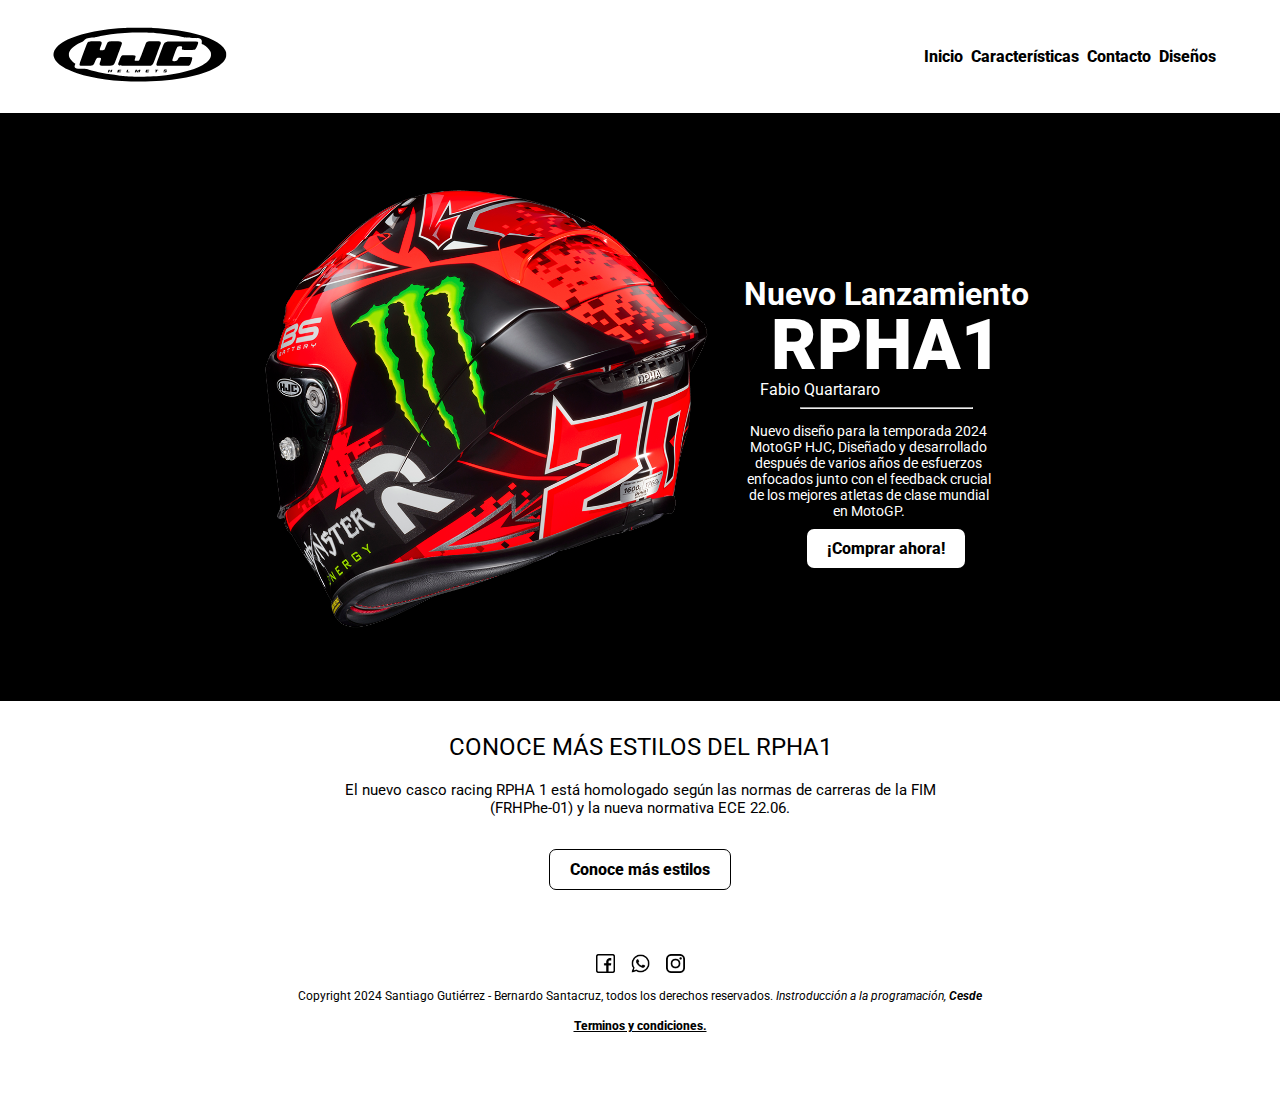
<file: index.html>
<!DOCTYPE html>
<html lang="en">
  <head>
    <meta charset="UTF-8" />
    <meta name="viewport" content="width=device-width, initial-scale=1.0" />
    <title>HJC Store</title>
    <link rel="stylesheet" href="./src/style/main.css" />
  </head>
  <body>
    <header class="header">
      <div class="container">
        <div class="nav-bar d-flex justify-space-between align-center">
          <a href="#"
            ><img src="./src/img/logo-hjc.svg" alt="logo hjc" id="mainLogo"
          /></a>

          <button id="burguer">
            <img src="./src/img/menu.png" alt="icono de menú" />
          </button>
          <nav class="menu mr-4" id="menuMobile">
            <ul class="d-flex gap-2 sm-flex-column">
              <li><a href="./index.html">Inicio</a></li>
              <li><a href="./caracteristicas.html">Características</a></li>
              <li><a href="./contacto.html">Contacto</a></li>
              <li><a href="./disenos.html">Diseños</a></li>
            </ul>
          </nav>
        </div>
      </div>
    </header>
    <main>
      <section id="hero">
        <div class="container">
          <div class="d-flex align-center justify-center gap-4 sm-flex-column">
            <img
              class="hero-img"
              src="./src/img/casco-hero.png"
              alt="Casco fabio quartararo RPHA 1"
            />
            <div class="hero-text-container text-white">
              <h1 id="hero-title">
                Nuevo Lanzamiento <br />
                <span id="referencia">RPHA1</span>
              </h1>
              <p id="nombre-piloto">Fabio Quartararo</p>
              <hr />
              <p id="descripcion">
                Nuevo diseño para la temporada 2024 MotoGP HJC, Diseñado y
                desarrollado después de varios años de esfuerzos enfocados junto
                con el feedback crucial de los mejores atletas de clase mundial
                en MotoGP.
              </p>

              <a href="./disenos.html" class="boton-comprar">¡Comprar ahora!</a>
            </div>
          </div>
        </div>
      </section>

      <section class="generic-section" id="sectionHelmetStyle">
        <div class="container">
          <div class="estilos-text-container">
            <h2 class="section-title">Conoce más estilos del RPHA1</h2>
            <p id="descriptionHelmet">
              El nuevo casco racing RPHA 1 está homologado según las normas de
              carreras de la FIM (FRHPhe-01) y la nueva normativa ECE 22.06.
            </p>
            <center>
              <a
                href="https://www.youtube.com/watch?v=LWUkLv_dA5U"
                target="_blank"
                class="button-outline"
              >
                Conoce más estilos</a
              >
            </center>
          </div>
        </div>
      </section>
    </main>
    <footer class="generic-section mb-5">
      <div class="container">
        <div class="social-media d-flex gap-3 justify-center mb-3">
          <img
            src="./src/img/facebook.png"
            class="social-icon"
            alt="facebook"
          />
          <img
            src="./src/img/whatsapp (1).png"
            class="social-icon"
            alt="whatsapp"
          />
          <img
            src="./src/img/logotipo-de-instagram.png"
            class="social-icon"
            alt="instagram"
          />
        </div>
        <p id="copyright">
          Copyright 2024 Santiago Gutiérrez - Bernardo Santacruz, todos los
          derechos reservados.
          <i>Instroducción a la programación, <strong> Cesde </strong></i>
        </p>
        <a id="terminos" href="#">Terminos y condiciones.</a>
      </div>
    </footer>
    <script src="./src/js/main.js"></script>
  </body>
</html>
</file>
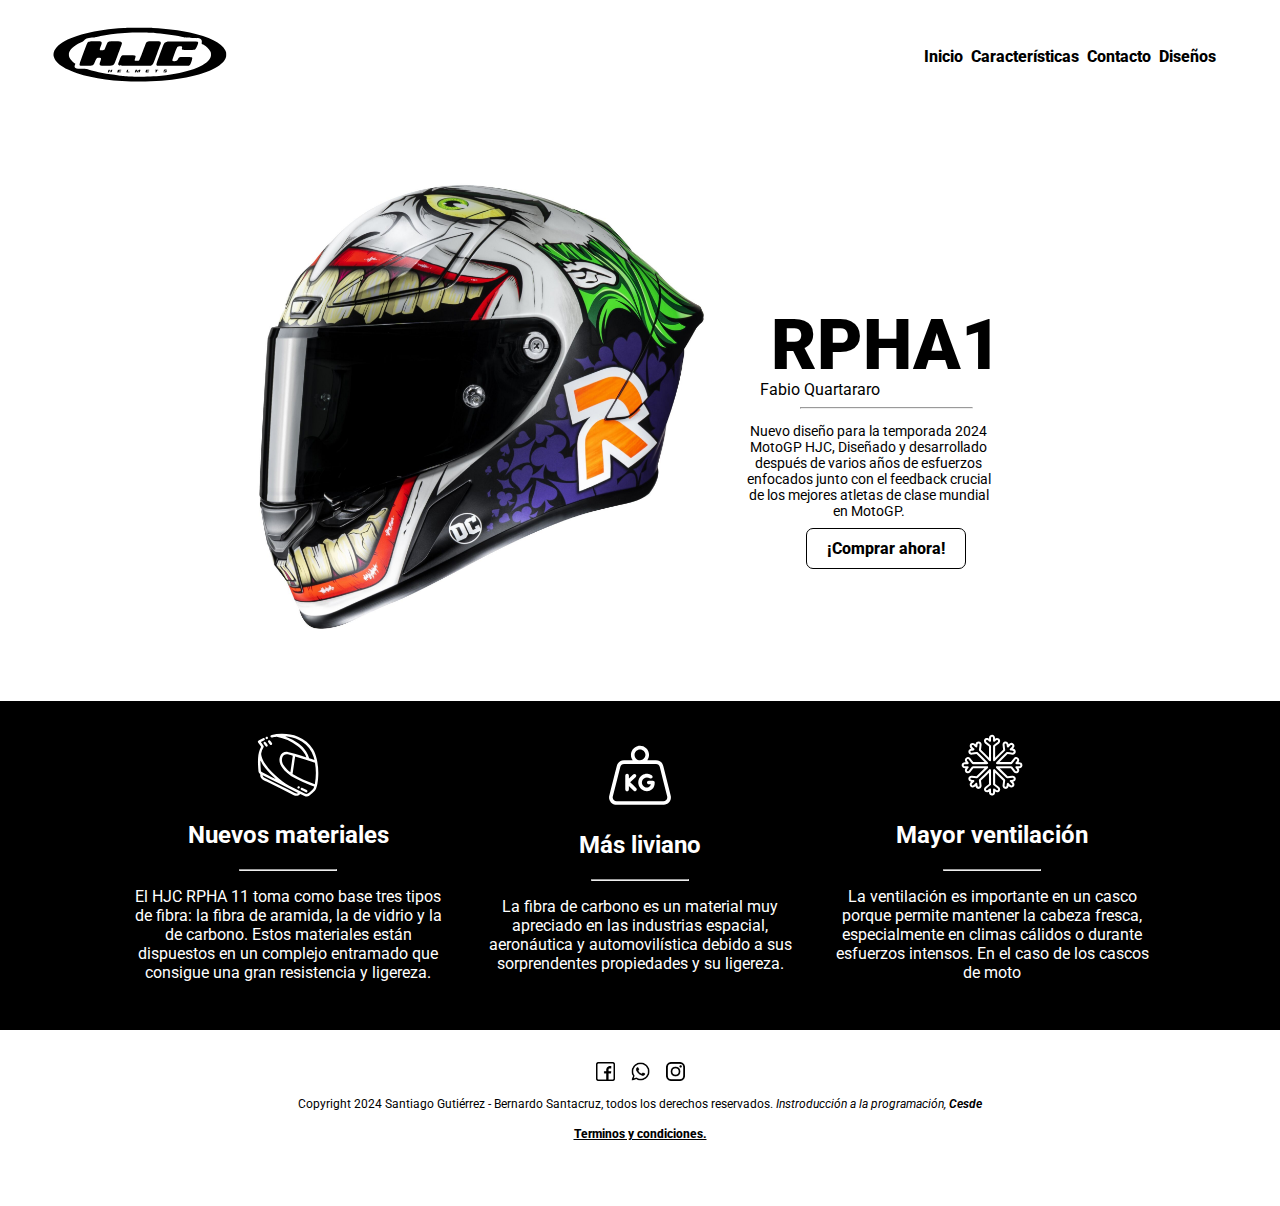
<file: caracteristicas.html>
<!DOCTYPE html>
<html lang="en">
  <head>
    <meta charset="UTF-8" />
    <meta name="viewport" content="width=device-width, initial-scale=1.0" />
    <title>Caracteristicas HJC</title>
    <link rel="stylesheet" href="./src/style/caracteristicas.css" />
  </head>
  <body>
    <header class="header">
      <div class="container">
        <div class="nav-bar d-flex justify-space-between align-center">
          <a href="#"
            ><img src="./src/img/logo-hjc.svg" alt="logo hjc" id="mainLogo"
          /></a>

          <button id="burguer">
            <img src="./src/img/menu.png" alt="icono de menú" />
          </button>
          <nav class="menu mr-4" id="menuMobile">
            <ul class="d-flex gap-2 sm-flex-column">
              <li><a href="./index.html">Inicio</a></li>
              <li><a href="./caracteristicas.html">Características</a></li>
              <li><a href="./contacto.html">Contacto</a></li>
              <li><a href="./disenos.html">Diseños</a></li>
            </ul>
          </nav>
        </div>
      </div>
    </header>
    <main>

        <section id="hero">
            <div class="container">
              <div class="d-flex align-center justify-center gap-4 sm-flex-column">
                <img
                  class="hero-img"
                  src="./src/img/helmet2.jpg"
                  alt="Casco fabio quartararo RPHA 1"
                />
                <div class="hero-text-container text-white">
                  <h1 id="hero-title">
                    Nuevo Lanzamiento <br />
                    <span id="referencia">RPHA1</span>
                  </h1>
                  <p id="nombre-piloto">Fabio Quartararo</p>
                  <hr />
                  <p id="descripcion">
                    Nuevo diseño para la temporada 2024 MotoGP HJC, Diseñado y
                    desarrollado después de varios años de esfuerzos enfocados junto
                    con el feedback crucial de los mejores atletas de clase mundial
                    en MotoGP.
                  </p>
    
                  <a href="#" class="boton-comprar">¡Comprar ahora!</a>
                </div>
              </div>
            </div>
          </section>
          <section class="generic-section bg-black text-white" id="caracteristicas">
            <div class="container">
              <div class="d-flex gap-4 justify-center sm-flex-column align-center">
                <div class="card-feature">
                  <img src="./src/img/helmet.svg" alt="icono de casco" />
                  <h2>Nuevos materiales</h2>
                  <hr />
                  <p>
                    El HJC RPHA 11 toma como base tres tipos de fibra: la fibra de aramida, la de vidrio y la de carbono. Estos materiales están dispuestos en un complejo entramado que consigue una gran resistencia y ligereza.
                  </p>
                </div>
                <div class="card-feature">
                  <img src="./src/img/KG.svg" alt="icono de peso" />
                  <h2>Más liviano</h2>
                  <hr />
                  <p>
                    La fibra de carbono es un material muy apreciado en las industrias espacial, aeronáutica y automovilística debido a sus sorprendentes propiedades y su ligereza.
                  </p>
                </div>
                <div class="card-feature">
                  <img src="./src/img/air.svg" alt="icono de aire" />
                  <h2>Mayor ventilación</h2>
                  <hr />
                  <p>
                    La ventilación es importante en un casco porque permite mantener la cabeza fresca, especialmente en climas cálidos o durante esfuerzos intensos. En el caso de los cascos de moto
                  </p>
                </div>
              </div>
            </div>
          </section>
    </main>

    <footer class="generic-section mb-5">
      <div class="container">
        <div class="social-media d-flex gap-3 justify-center mb-3">
          <img
            src="./src/img/facebook.png"
            class="social-icon"
            alt="facebook"
          />
          <img
            src="./src/img/whatsapp (1).png"
            class="social-icon"
            alt="whatsapp"
          />
          <img
            src="./src/img/logotipo-de-instagram.png"
            class="social-icon"
            alt="instagram"
          />
        </div>
        <p id="copyright">
          Copyright 2024 Santiago Gutiérrez - Bernardo Santacruz, todos los
          derechos reservados.
          <i>Instroducción a la programación, <strong> Cesde </strong></i>
        </p>
        <a id="terminos" href="#">Terminos y condiciones.</a>
      </div>
    </footer>
    <script src="./src/js/main.js"></script>
  </body>
</html>
</file>
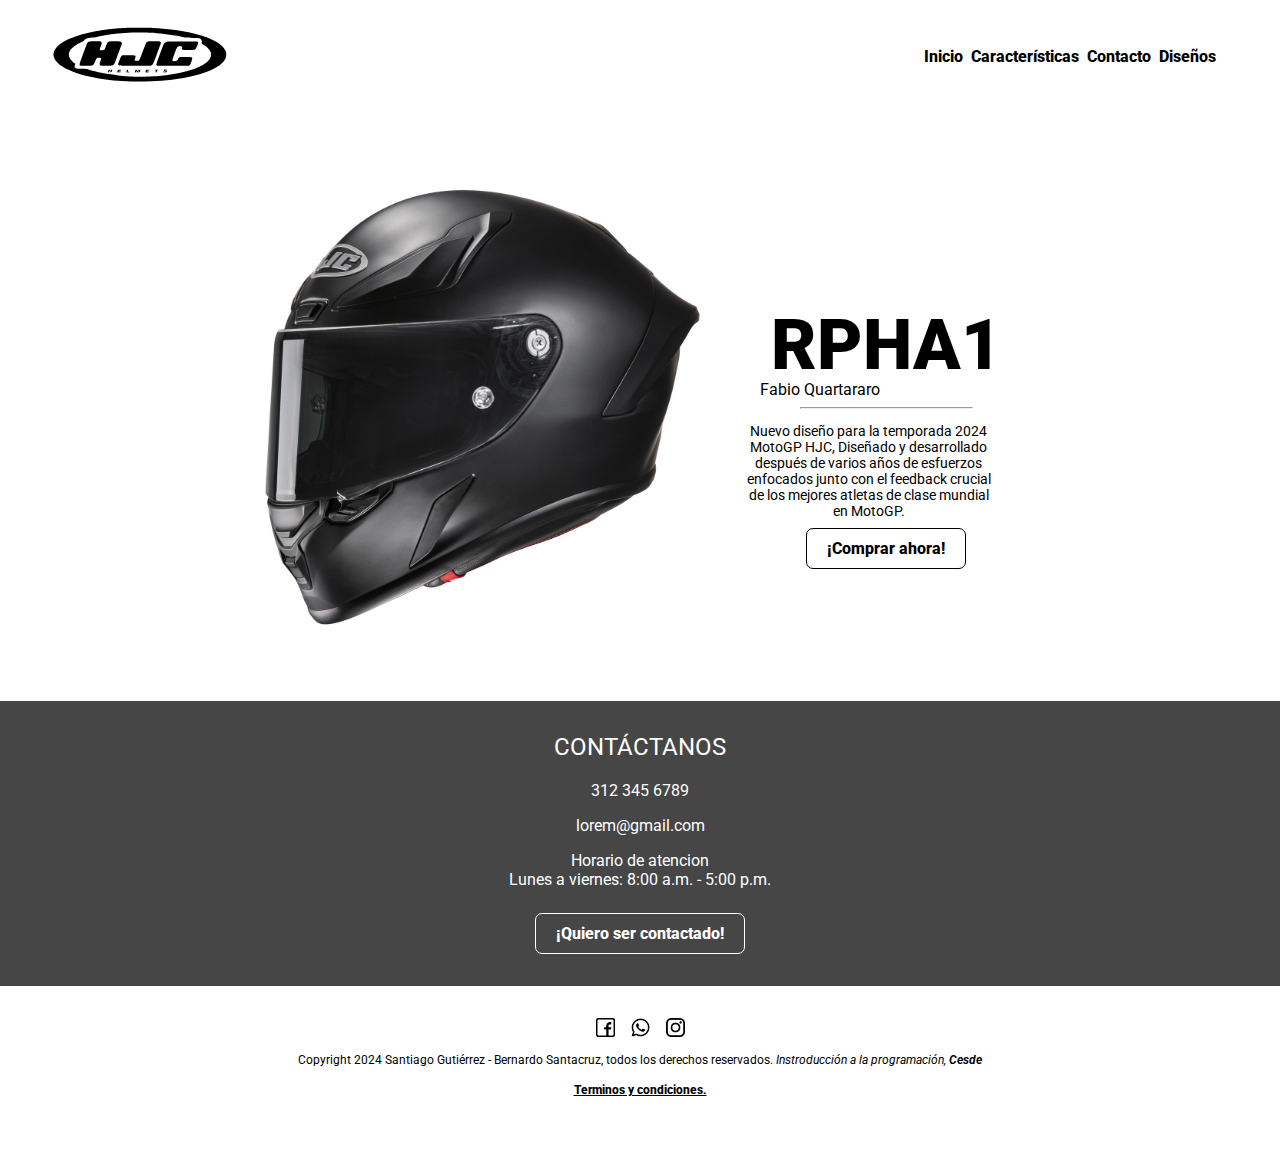
<file: contacto.html>
<!DOCTYPE html>
<html lang="en">
  <head>
    <meta charset="UTF-8" />
    <meta name="viewport" content="width=device-width, initial-scale=1.0" />
    <title>Contacto HJC</title>
    <link rel="stylesheet" href="./src/style/contacto.css" />
  </head>
  <body>
    <header class="header">
      <div class="container">
        <div class="nav-bar d-flex justify-space-between align-center">
          <a href="#"
            ><img src="./src/img/logo-hjc.svg" alt="logo hjc" id="mainLogo"
          /></a>

          <button id="burguer">
            <img src="./src/img/menu.png" alt="icono de menú" />
          </button>
          <nav class="menu mr-4" id="menuMobile">
            <ul class="d-flex gap-2 sm-flex-column">
              <li><a href="./index.html">Inicio</a></li>
              <li><a href="./caracteristicas.html">Características</a></li>
              <li><a href="./contacto.html">Contacto</a></li>
              <li><a href="./disenos.html">Diseños</a></li>
            </ul>
          </nav>
          
        </div>
      </div>
    </header>
    <main>
      <section id="hero">
        <div class="container">
          <div class="d-flex align-center justify-center gap-4 sm-flex-column">
            <img
              class="hero-img"
              src="./src/img/helmet6.jpg"
              alt="Casco fabio quartararo RPHA 1"
            />
            <div class="hero-text-container text-white">
              <h1 id="hero-title">
                Nuevo Lanzamiento <br />
                <span id="referencia">RPHA1</span>
              </h1>
              <p id="nombre-piloto">Fabio Quartararo</p>
              <hr />
              <p id="descripcion">
                Nuevo diseño para la temporada 2024 MotoGP HJC, Diseñado y
                desarrollado después de varios años de esfuerzos enfocados junto
                con el feedback crucial de los mejores atletas de clase mundial
                en MotoGP.
              </p>

              <a href="#" class="boton-comprar">¡Comprar ahora!</a>
            </div>
          </div>
        </div>
      </section>

      
      <section class="generic-section bg-grey text-white" id="contactanos">
        <div class="container">
          <div class="d-flex">
            <div class="card-contact">
              <h2 class="section-title">Contáctanos</h2>
              <p>312 345 6789</p>
              <p>lorem@gmail.com</p>
              <p class="mb-4">
                Horario de atencion <br />
                Lunes a viernes: 8:00 a.m. - 5:00 p.m.
              </p>
              <center>
                <a href="#" class="button-outline button-outline--white">
                  ¡Quiero ser contactado!</a
                >
              </center>
            </div>
          </div>
        </div>
      </section>

     
    </main>
    <footer class="generic-section mb-5">
      <div class="container">
        <div class="social-media d-flex gap-3 justify-center mb-3">
          <img
            src="./src/img/facebook.png"
            class="social-icon"
            alt="facebook"
          />
          <img
            src="./src/img/whatsapp (1).png"
            class="social-icon"
            alt="whatsapp"
          />
          <img
            src="./src/img/logotipo-de-instagram.png"
            class="social-icon"
            alt="instagram"
          />
        </div>
        <p id="copyright">
          Copyright 2024 Santiago Gutiérrez - Bernardo Santacruz, todos los derechos reservados. <i>Instroducción a la programación, <strong> Cesde </strong></i>
        </p>
        <a id="terminos" href="#">Terminos y condiciones.</a>
      </div>
    </footer>
    <script src="./src/js/main.js"></script>
  </body>
</html>
</file>
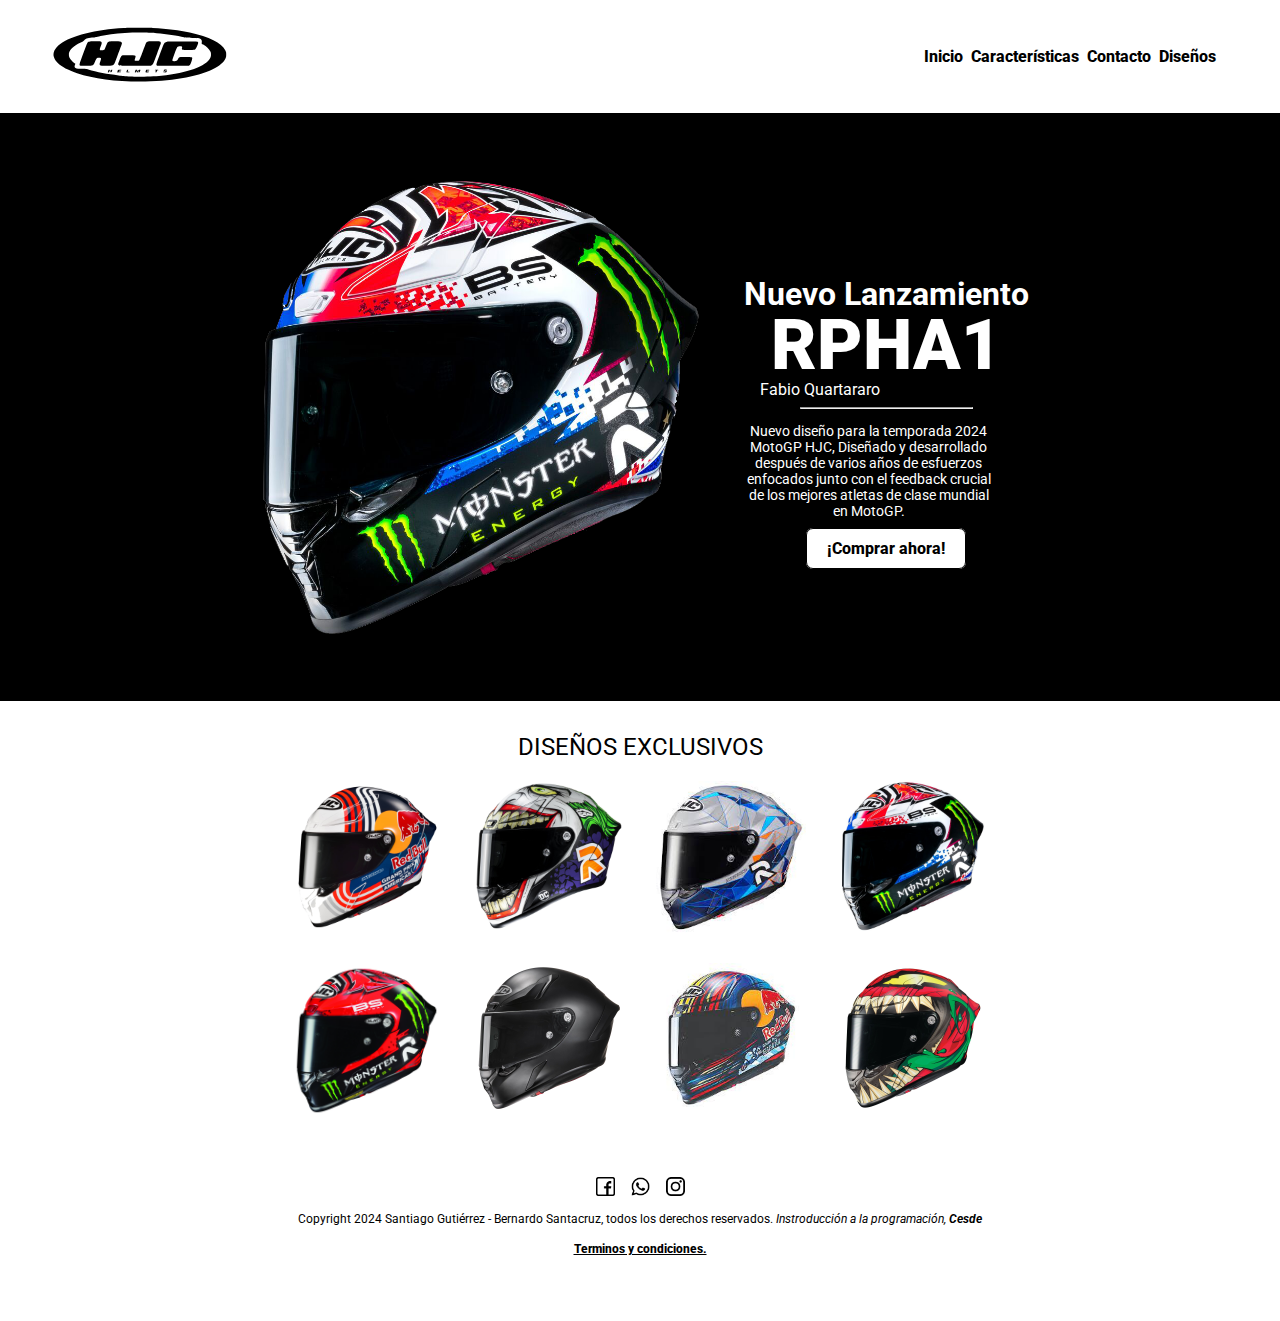
<file: disenos.html>
<!DOCTYPE html>
<html lang="en">
  <head>
    <meta charset="UTF-8" />
    <meta name="viewport" content="width=device-width, initial-scale=1.0" />
    <title>Diseños HJC</title>
    <link rel="stylesheet" href="./src/style/disenos.css" />
  </head>
  <body>
    <header class="header">
      <div class="container">
        <div class="nav-bar d-flex justify-space-between align-center">
          <a href="#"
            ><img src="./src/img/logo-hjc.svg" alt="logo hjc" id="mainLogo"
          /></a>

          <button id="burguer">
            <img src="./src/img/menu.png" alt="icono de menú" />
          </button>
          <nav class="menu mr-4" id="menuMobile">
            <ul class="d-flex gap-2 sm-flex-column">
              <li><a href="./index.html">Inicio</a></li>
              <li><a href="./caracteristicas.html">Características</a></li>
              <li><a href="./contacto.html">Contacto</a></li>
              <li><a href="./disenos.html">Diseños</a></li>
            </ul>
          </nav>
        </div>
      </div>
    </header>
    <main>
      <section id="hero">
        <div class="container">
          <div class="d-flex align-center justify-center gap-4 sm-flex-column">
            <img
              class="hero-img"
              src="./src/img/helmet4.png"
              alt="Casco fabio quartararo RPHA 1"
            />
            <div class="hero-text-container text-white">
              <h1 id="hero-title">
                Nuevo Lanzamiento <br />
                <span id="referencia">RPHA1</span>
              </h1>
              <p id="nombre-piloto">Fabio Quartararo</p>
              <hr />
              <p id="descripcion">
                Nuevo diseño para la temporada 2024 MotoGP HJC, Diseñado y
                desarrollado después de varios años de esfuerzos enfocados junto
                con el feedback crucial de los mejores atletas de clase mundial
                en MotoGP.
              </p>

              <a href="#" class="boton-comprar">¡Comprar ahora!</a>
            </div>
          </div>
        </div>
      </section>
      <section class="generic-section" id="disenosCascos">
        <div class="container">
          <div class="diseños-cascos">
            <h2 class="section-title">Diseños exclusivos</h2>
            <div class="gallery gap-4">
              <a href="#">
                <img
                  src="./src/img/helmet1.jpg"
                  class="gallery-item"
                  alt="Diseño casco 1"
                />
              </a>
              <a href="#">
                <img
                  src="./src/img/helmet2.jpg"
                  class="gallery-item"
                  alt="Diseño casco 2"
                />
              </a>
              <a href="#">
                <img
                  src="./src/img/helmet3.jpeg"
                  class="gallery-item"
                  alt="Diseño casco 3"
                />
              </a>

              <a href="#">
                <img
                  src="./src/img/helmet4.jpg"
                  class="gallery-item"
                  alt="Diseño casco 4"
                />
              </a>
              <a href="#">
                <img
                  src="./src/img/helmet5.jpg"
                  class="gallery-item"
                  alt="Diseño casco 5"
                />
              </a>
              <a href="#">
                <img
                  src="./src/img/helmet6.jpg"
                  class="gallery-item"
                  alt="Diseño casco 6"
                />
              </a>

              <a href="#">
                <img
                  src="./src/img/helmet7.jpeg"
                  class="gallery-item"
                  alt="Diseño casco 7"
                />
              </a>

              <a href="#">
                <img
                  src="./src/img/helmet8.jpg"
                  class="gallery-item"
                  alt="Diseño casco 8"
                />
              </a>
            </div>
          </div>
        </div>
      </section>
    </main>

    <footer class="generic-section mb-5">
      <div class="container">
        <div class="social-media d-flex gap-3 justify-center mb-3">
          <img
            src="./src/img/facebook.png"
            class="social-icon"
            alt="facebook"
          />
          <img
            src="./src/img/whatsapp (1).png"
            class="social-icon"
            alt="whatsapp"
          />
          <img
            src="./src/img/logotipo-de-instagram.png"
            class="social-icon"
            alt="instagram"
          />
        </div>
        <p id="copyright">
          Copyright 2024 Santiago Gutiérrez - Bernardo Santacruz, todos los
          derechos reservados.
          <i>Instroducción a la programación, <strong> Cesde </strong></i>
        </p>
        <a id="terminos" href="#">Terminos y condiciones.</a>
      </div>
    </footer>
    <script src="./src/js/main.js"></script>
  </body>
</html>
</file>
<file: src/style/main.css>
@import url("https://fonts.googleapis.com/css2?family=Roboto:wght@300;400;700&display=swap");

html {
  scroll-behavior: smooth;
}

body {
  margin: 0;
  font-family: "Roboto", sans-serif;
}

h1,
h2,
h3,
h4,
h5,
h6 {
  font-weight: 700;
}

.section-title {
  text-transform: uppercase;
  text-align: center;
  font-weight: 400;
  margin-top: 0;
}

#mainLogo {
  max-width: 200px;
}

.header {
  background-color: #ffffff;
}

/* Primer Contenedor */
#referencia {
  font-size: 70px;
  padding: 0;
  margin: 0;
  font-weight: 900;
  /* position: relative;
  top: -15px; */
}

#nombre-piloto {
  margin: 0;
  margin-left: 16px;
  text-align: left;
}

#descripcion {
  max-width: 250px;
  font-size: 14px;
  margin-bottom: 20px;
}

.boton-comprar {
  padding: 10px 20px;
  background-color: #ffffff;
  border-radius: 7px;
  text-decoration: none;
  transition: all 250ms ease-in-out;
}

.boton-comprar:hover {
  background-color: #ff0000;
  color: #ffffff;
}

a {
  font-weight: 800;
  color: #000000;
}

/* Segundo contenedor */

#descriptionHelmet {
  max-width: 620px;
  font-size: 15px;
  margin: 0 auto 32px;
  text-align: center;
}


.card-feature hr {
  max-width: 96px;
}

/* Contactanos */

.card-contact {
  text-align: center;
  margin: 0 auto;
}



/* Testimonios */

.small-title {
  font-size: 16px;
  text-transform: uppercase;
  text-align: center;
  margin-top: 0;
}

.testimonio {
  max-width: 480px;
  text-align: center;
  margin: 0 auto;
  font-size: 24px;
  font-style: italic;
}

.autor {
  font-size: 12px;
}

/* Cierre */

.social-icon {
  max-width: 19px;
}

footer {
  text-align: center;
}
#copyright {
  font-size: 12px;
}

#terminos {
  font-size: 12px;
}

/*Menú*/
.nav-bar {
  position: relative;
}

nav a:hover {
  font-size: 18px;
  padding: 13px;
  color: blue;
  transition: 0.4s;
}

#burguer {
  display: none;
  margin-right: 10px;
  border: 0;
  background-color: transparent;
}

#burguer img {
  max-width: 32px;
}

@media (max-width: 576px) {
  .menu {
    display: none;
    position: absolute;
    background-color: #ffffff;
    bottom: 0;
    width: 100%;
    transform: translateY(100%);
  }
  #burguer {
    display: block;
  }
}

.menu > ul {
  list-style: none;
}

.menu > ul a {
  text-decoration: none;
}
/* Hero */
#hero {
  background-color: #000000;
  padding: 4rem;
}

@media (max-width: 576px) {
  #hero {
    padding: 4rem 1rem;
  }
}

.hero-img {
  width: 40%;
  max-width: 600px;
}

@media (max-width: 576px) {
  .hero-img {
    width: 50%;
  }
}

.hero-text-container {
  text-align: center;
}

.hero-text-container hr {
  width: 60%;
}

#hero-title {
  line-height: 1;
  margin-bottom: 0;
}

/* Botones */

.button-outline {
  padding: 10px 20px;
  border: 1px solid #000000;
  border-radius: 7px;
  text-decoration: none;
  display: inline-block;
  margin: 0 auto;
  transition: all 250ms ease-in-out;
}
.button-outline:hover {
  background-color: #ff0000;
  color: #ffffff;
  border-color: #ffffff;
}

.button-outline--white {
  border-color: #ffffff;
  color: #ffffff;
}

/* Utilities */

.generic-section {
  padding: 2rem;
}

.container {
  max-width: 1200px;
  margin: 0 auto;
}

.d-flex {
  display: flex;
}

@media (max-width: 576px) {
  .sm-flex-column {
    flex-direction: column;
  }
}

.align-center {
  align-items: center;
}

.justify-center {
  justify-content: center;
}

.justify-space-between {
  justify-content: space-between;
}

.text-white {
  color: #ffffff;
}

.bg-black {
  background-color: #000000;
}

.bg-grey {
  background-color: #464646;
}

.mb-1 {
  margin-bottom: 0.25rem;
}
.mb-2 {
  margin-bottom: 0.5rem;
}
.mb-3 {
  margin-bottom: 1rem;
}
.mb-4 {
  margin-bottom: 1.5rem;
}
.mb-5 {
  margin-bottom: 2rem;
}

.mr-1 {
  margin-right: 0.25rem;
}
.mr-2 {
  margin-right: 0.5rem;
}
.mr-3 {
  margin-right: 1rem;
}
.mr-4 {
  margin-right: 1.5rem;
}
.mr-5 {
  margin-right: 2rem;
}

.gap-1 {
  gap: 0.25rem;
}
.gap-2 {
  gap: 0.5rem;
}

.gap-3 {
  gap: 1rem;
}

.gap-4 {
  gap: 2rem;
}

@media (max-width: 576px) {
  .gap-4 {
    gap: 1rem;
  }
}
</file>
<file: src/style/caracteristicas.css>
@import url("https://fonts.googleapis.com/css2?family=Roboto:wght@300;400;700&display=swap");

html {
  scroll-behavior: smooth;
}

body {
  margin: 0;
  font-family: "Roboto", sans-serif;
}

h1,
h2,
h3,
h4,
h5,
h6 {
  font-weight: 700;
}

.section-title {
  text-transform: uppercase;
  text-align: center;
  font-weight: 400;
  margin-top: 0;
}

#mainLogo {
  max-width: 200px;
}

.header {
  background-color: #ffffff;
}

/* Primer Contenedor */
#referencia {
  font-size: 70px;
  padding: 0;
  margin: 0;
  font-weight: 900;
  color: #000000;
  /* position: relative;
  top: -15px; */
}

#nombre-piloto {
  margin: 0;
  margin-left: 16px;
  text-align: left;
  color: #000000;
}

#descripcion {
  max-width: 250px;
  font-size: 14px;
  margin-bottom: 20px;
  color: #000000;
}

.boton-comprar {
  padding: 10px 20px;
  background-color: #ffffff;
  border-radius: 7px;
  text-decoration: none;
  transition: all 250ms ease-in-out;
  border: solid black 0.2px;
}

.boton-comprar:hover {
  background-color: #ff0000;
  color: #ffffff;
  border: none;
}

a {
  font-weight: 800;
  color: #000000;
}

/* Segundo contenedor */

#descriptionHelmet {
  max-width: 620px;
  font-size: 15px;
  margin: 0 auto 32px;
  text-align: center;
}

/*Caracteristicas*/
.card-feature {
  text-align: center;
  max-width: 320px;
}

.card-feature img {
  max-width: 64px;
  /* border-radius:64px ;
  border: 1px solid #ffffff;
  padding: 16px;
  overflow: visible; */
}

.card-feature hr {
  max-width: 96px;
}

/* Contactanos */

.card-contact {
  text-align: center;
  margin: 0 auto;
}


/* Testimonios */

.small-title {
  font-size: 16px;
  text-transform: uppercase;
  text-align: center;
  margin-top: 0;
}

.testimonio {
  max-width: 480px;
  text-align: center;
  margin: 0 auto;
  font-size: 24px;
  font-style: italic;
}

.autor {
  font-size: 12px;
}

/* Cierre */

.social-icon {
  max-width: 19px;
}

footer {
  text-align: center;
}
#copyright {
  font-size: 12px;
}

#terminos {
  font-size: 12px;
}

/*Menú*/
.nav-bar {
  position: relative;
}

nav a:hover {
    font-size: 18px;
    padding: 13px;
    color: blue;
    transition: 0.4s;
  }
  

#burguer {
  display: none;
  margin-right: 10px;
  border: 0;
  background-color: transparent;
}

#burguer img {
  max-width: 32px;
}

@media (max-width: 576px) {
  .menu {
    display: none;
    position: absolute;
    background-color: #ffffff;
    bottom: 0;
    width: 100%;
    transform: translateY(100%);
  }
  #burguer {
    display: block;
  }
}

.menu > ul {
  list-style: none;
}

.menu > ul a {
  text-decoration: none;
}
/* Hero */
#hero {
  background-color: #ffffff;
  padding: 4rem;
}

@media (max-width: 576px) {
  #hero {
    padding: 4rem 1rem;
  }
}

.hero-img {
  width: 40%;
  max-width: 600px;
}

@media (max-width: 576px) {
  .hero-img {
    width: 50%;
  }
}

.hero-text-container {
  text-align: center;
}

.hero-text-container hr {
  width: 60%;
}

#hero-title {
  line-height: 1;
  margin-bottom: 0;
}

/* Botones */

.button-outline {
  padding: 10px 20px;
  border: 1px solid #000000;
  border-radius: 7px;
  text-decoration: none;
  display: inline-block;
  margin: 0 auto;
  transition: all 250ms ease-in-out;
}
.button-outline:hover {
  background-color: #ff0000;
  color: #ffffff;
  border-color: #ffffff;
}

.button-outline--white {
  border-color: #ffffff;
  color: #ffffff;
}

/* Utilities */

.generic-section {
  padding: 2rem;
}

.container {
  max-width: 1200px;
  margin: 0 auto;
}

.d-flex {
  display: flex;
}

@media (max-width: 576px) {
  .sm-flex-column {
    flex-direction: column;
  }
}

.align-center {
  align-items: center;
}

.justify-center {
  justify-content: center;
}

.justify-space-between {
  justify-content: space-between;
}

.text-white {
  color: #ffffff;
}

.bg-black {
  background-color: #000000;
}

.bg-grey {
  background-color: #464646;
}

.mb-1 {
  margin-bottom: 0.25rem;
}
.mb-2 {
  margin-bottom: 0.5rem;
}
.mb-3 {
  margin-bottom: 1rem;
}
.mb-4 {
  margin-bottom: 1.5rem;
}
.mb-5 {
  margin-bottom: 2rem;
}

.mr-1 {
  margin-right: 0.25rem;
}
.mr-2 {
  margin-right: 0.5rem;
}
.mr-3 {
  margin-right: 1rem;
}
.mr-4 {
  margin-right: 1.5rem;
}
.mr-5 {
  margin-right: 2rem;
}

.gap-1 {
  gap: 0.25rem;
}
.gap-2 {
  gap: 0.5rem;
}

.gap-3 {
  gap: 1rem;
}

.gap-4 {
  gap: 2rem;
}

@media (max-width: 576px) {
  .gap-4 {
    gap: 1rem;
  }
}
</file>
<file: src/style/contacto.css>
@import url("https://fonts.googleapis.com/css2?family=Roboto:wght@300;400;700&display=swap");

html {
  scroll-behavior: smooth;
}

body {
  margin: 0;
  font-family: "Roboto", sans-serif;
}

h1,
h2,
h3,
h4,
h5,
h6 {
  font-weight: 700;
}

.section-title {
  text-transform: uppercase;
  text-align: center;
  font-weight: 400;
  margin-top: 0;
}

#mainLogo {
  max-width: 200px;
}

.header {
  background-color: #ffffff;
}

/* Primer Contenedor */
#referencia {
  font-size: 70px;
  padding: 0;
  margin: 0;
  font-weight: 900;
  color: #000000;
  /* position: relative;
  top: -15px; */
}

#nombre-piloto {
  margin: 0;
  margin-left: 16px;
  text-align: left;
  color: #000000;
}

#descripcion {
  max-width: 250px;
  font-size: 14px;
  margin-bottom: 20px;
  color: #000000;
}

.boton-comprar {
  padding: 10px 20px;
  background-color: #ffffff;
  border-radius: 7px;
  text-decoration: none;
  transition: all 250ms ease-in-out;
  border: solid black 0.2px;
}

.boton-comprar:hover {
  background-color: #ff0000;
  color: #ffffff;
  border: none;
}

a {
  font-weight: 800;
  color: #000000;
}

/* Segundo contenedor */

#descriptionHelmet {
  max-width: 620px;
  font-size: 15px;
  margin: 0 auto 32px;
  text-align: center;
}

/* Contactanos */

.card-contact {
    text-align: center;
    margin: 0 auto;
  }
  



/* Cierre */

.social-icon {
  max-width: 19px;
}

footer {
  text-align: center;
}
#copyright {
  font-size: 12px;
}

#terminos {
  font-size: 12px;
}

/*Menú*/
.nav-bar {
  position: relative;
}

nav a:hover {
  font-size: 18px;
  padding: 13px;
  color: blue;
  transition: 0.4s;
}

#burguer {
  display: none;
  margin-right: 10px;
  border: 0;
  background-color: transparent;
}

#burguer img {
  max-width: 32px;
}

@media (max-width: 576px) {
  .menu {
    display: none;
    position: absolute;
    background-color: #ffffff;
    bottom: 0;
    width: 100%;
    transform: translateY(100%);
  }
  #burguer {
    display: block;
  }
}

.menu > ul {
  list-style: none;
}

.menu > ul a {
  text-decoration: none;
}
/* Hero */
#hero {
  background-color: #ffffff;
  padding: 4rem;
}

@media (max-width: 576px) {
  #hero {
    padding: 4rem 1rem;
  }
}

.hero-img {
  width: 40%;
  max-width: 600px;
}

@media (max-width: 576px) {
  .hero-img {
    width: 50%;
  }
}

.hero-text-container {
  text-align: center;
}

.hero-text-container hr {
  width: 60%;
}

#hero-title {
  line-height: 1;
  margin-bottom: 0;
}

/* Botones */

.button-outline {
    padding: 10px 20px;
    border: 1px solid #000000;
    border-radius: 7px;
    text-decoration: none;
    display: inline-block;
    margin: 0 auto;
    transition: all 250ms ease-in-out;
  }
  .button-outline:hover {
    background-color: #ff0000;
    color: #ffffff;
    border-color: #ffffff;
  }
  
  .button-outline--white {
    border-color: #ffffff;
    color: #ffffff;
  }
  

/* Utilities */

.generic-section {
  padding: 2rem;
}

.container {
  max-width: 1200px;
  margin: 0 auto;
}

.d-flex {
  display: flex;
}

@media (max-width: 576px) {
  .sm-flex-column {
    flex-direction: column;
  }
}

.align-center {
  align-items: center;
}

.justify-center {
  justify-content: center;
}

.justify-space-between {
  justify-content: space-between;
}

.text-white {
  color: #ffffff;
}

.bg-black {
  background-color: #000000;
}

.bg-grey {
  background-color: #464646;
}

.mb-1 {
  margin-bottom: 0.25rem;
}
.mb-2 {
  margin-bottom: 0.5rem;
}
.mb-3 {
  margin-bottom: 1rem;
}
.mb-4 {
  margin-bottom: 1.5rem;
}
.mb-5 {
  margin-bottom: 2rem;
}

.mr-1 {
  margin-right: 0.25rem;
}
.mr-2 {
  margin-right: 0.5rem;
}
.mr-3 {
  margin-right: 1rem;
}
.mr-4 {
  margin-right: 1.5rem;
}
.mr-5 {
  margin-right: 2rem;
}

.gap-1 {
  gap: 0.25rem;
}
.gap-2 {
  gap: 0.5rem;
}

.gap-3 {
  gap: 1rem;
}

.gap-4 {
  gap: 2rem;
}

@media (max-width: 576px) {
  .gap-4 {
    gap: 1rem;
  }
}
</file>
<file: src/style/disenos.css>
@import url("https://fonts.googleapis.com/css2?family=Roboto:wght@300;400;700&display=swap");

html {
  scroll-behavior: smooth;
}

body {
  margin: 0;
  font-family: "Roboto", sans-serif;
}

h1,
h2,
h3,
h4,
h5,
h6 {
  font-weight: 700;
}

.section-title {
  text-transform: uppercase;
  text-align: center;
  font-weight: 400;
  margin-top: 0;
}

#mainLogo {
  max-width: 200px;
}

.header {
  background-color: #ffffff;
}

/* Primer Contenedor */
#referencia {
  font-size: 70px;
  padding: 0;
  margin: 0;
  font-weight: 900;
  color: #ffffff;
  /* position: relative;
  top: -15px; */
}

#nombre-piloto {
  margin: 0;
  margin-left: 16px;
  text-align: left;
  color: #ffffff;
}

#descripcion {
  max-width: 250px;
  font-size: 14px;
  margin-bottom: 20px;
  color: #ffffff;
}

.boton-comprar {
  padding: 10px 20px;
  background-color: #ffffff;
  border-radius: 7px;
  text-decoration: none;
  transition: all 250ms ease-in-out;
  border: solid black 0.2px;
}

.boton-comprar:hover {
  background-color: #ff0000;
  color: #ffffff;
  border: none;
}

a {
  font-weight: 800;
  color: #000000;
}

/* Segundo contenedor */

#descriptionHelmet {
  max-width: 620px;
  font-size: 15px;
  margin: 0 auto 32px;
  text-align: center;
}

/* Galeria */

.gallery-item {
  max-width: 150px;
  min-width: 150px;
}

.gallery-item  img:hover {

    transition: 0.2;
    max-width: 200px;
    max-height: 200px;
}
.gallery {
  justify-content: center;
  margin: 0 auto;
  display: grid;
  grid-template-columns: 150px 150px 150px 150px;
  grid-template-rows: 150px 150px;
}

@media (max-width: 576px) {
  .gallery {
    grid-template-columns: 40% 40%;
    grid-template-rows: 150px 150px 150px 150px;
  }
}

.diseños-cascos {
  text-align: center;
}

/* Testimonios */

.small-title {
  font-size: 16px;
  text-transform: uppercase;
  text-align: center;
  margin-top: 0;
}

.testimonio {
  max-width: 480px;
  text-align: center;
  margin: 0 auto;
  font-size: 24px;
  font-style: italic;
}

.autor {
  font-size: 12px;
}

/* Cierre */

.social-icon {
  max-width: 19px;
}

footer {
  text-align: center;
}
#copyright {
  font-size: 12px;
}

#terminos {
  font-size: 12px;
}

/*Menú*/
.nav-bar {
  position: relative;
}

nav a:hover {
  font-size: 18px;
  padding: 13px;
  color: blue;
  transition: 0.4s;
}

#burguer {
  display: none;
  margin-right: 10px;
  border: 0;
  background-color: transparent;
}

#burguer img {
  max-width: 32px;
}

@media (max-width: 576px) {
  .menu {
    display: none;
    position: absolute;
    background-color: #ffffff;
    bottom: 0;
    width: 100%;
    transform: translateY(100%);
  }
  #burguer {
    display: block;
  }
}

.menu > ul {
  list-style: none;
}

.menu > ul a {
  text-decoration: none;
}
/* Hero */
#hero {
  background-color: #000000;
  padding: 4rem;
}

@media (max-width: 576px) {
  #hero {
    padding: 4rem 1rem;
  }
}

.hero-img {
  width: 40%;
  max-width: 600px;
}

@media (max-width: 576px) {
  .hero-img {
    width: 50%;
  }
}

.hero-text-container {
  text-align: center;
}

.hero-text-container hr {
  width: 60%;
}

#hero-title {
  line-height: 1;
  margin-bottom: 0;
}

/* Botones */

.button-outline {
  padding: 10px 20px;
  border: 1px solid #000000;
  border-radius: 7px;
  text-decoration: none;
  display: inline-block;
  margin: 0 auto;
  transition: all 250ms ease-in-out;
}
.button-outline:hover {
  background-color: #ff0000;
  color: #ffffff;
  border-color: #ffffff;
}

.button-outline--white {
  border-color: #ffffff;
  color: #ffffff;
}

/* Utilities */

.generic-section {
  padding: 2rem;
}

.container {
  max-width: 1200px;
  margin: 0 auto;
}

.d-flex {
  display: flex;
}

@media (max-width: 576px) {
  .sm-flex-column {
    flex-direction: column;
  }
}

.align-center {
  align-items: center;
}

.justify-center {
  justify-content: center;
}

.justify-space-between {
  justify-content: space-between;
}

.text-white {
  color: #ffffff;
}

.bg-black {
  background-color: #000000;
}

.bg-grey {
  background-color: #464646;
}

.mb-1 {
  margin-bottom: 0.25rem;
}
.mb-2 {
  margin-bottom: 0.5rem;
}
.mb-3 {
  margin-bottom: 1rem;
}
.mb-4 {
  margin-bottom: 1.5rem;
}
.mb-5 {
  margin-bottom: 2rem;
}

.mr-1 {
  margin-right: 0.25rem;
}
.mr-2 {
  margin-right: 0.5rem;
}
.mr-3 {
  margin-right: 1rem;
}
.mr-4 {
  margin-right: 1.5rem;
}
.mr-5 {
  margin-right: 2rem;
}

.gap-1 {
  gap: 0.25rem;
}
.gap-2 {
  gap: 0.5rem;
}

.gap-3 {
  gap: 1rem;
}

.gap-4 {
  gap: 2rem;
}

@media (max-width: 576px) {
  .gap-4 {
    gap: 1rem;
  }
}
</file>
